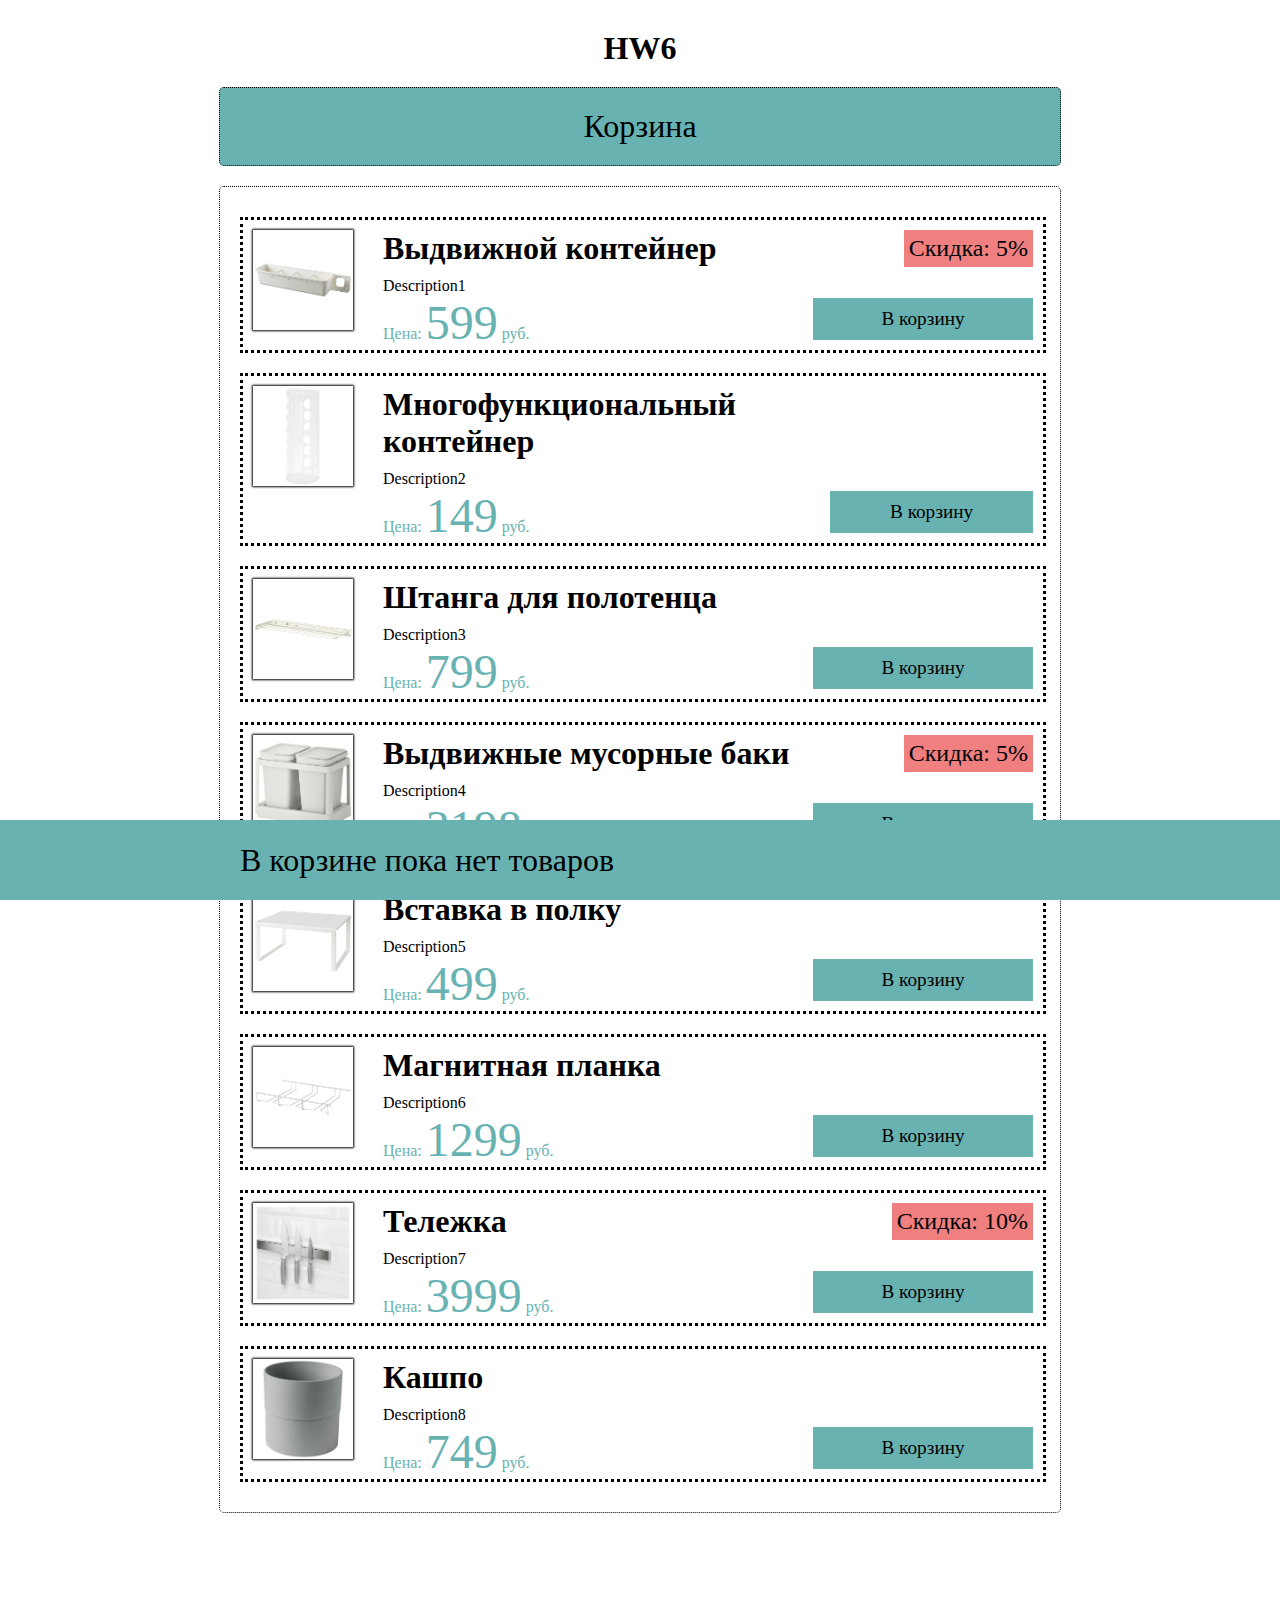
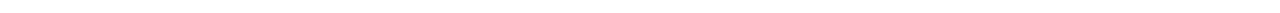
<file: HW6/index.html>
<!DOCTYPE html>
<html lang="ru">
<head>
	<meta charset="utf-8" />
	<meta name="viewport" content="width=device-width, initial-scale=1.0">
	<title>HW6</title>
	<link rel="stylesheet" href="style.css" />
</head>
<body>
	<div id="wrapper">
		<h1>HW6</h1>
		<h3>Корзина</h3>
	
		<div id="catalog"></div>
		<footer id="basket"></footer>
		<div id="popup"></div>
	</div>
	<script type="text/javascript" src="script.js"></script>

</body>
</html>
</file>
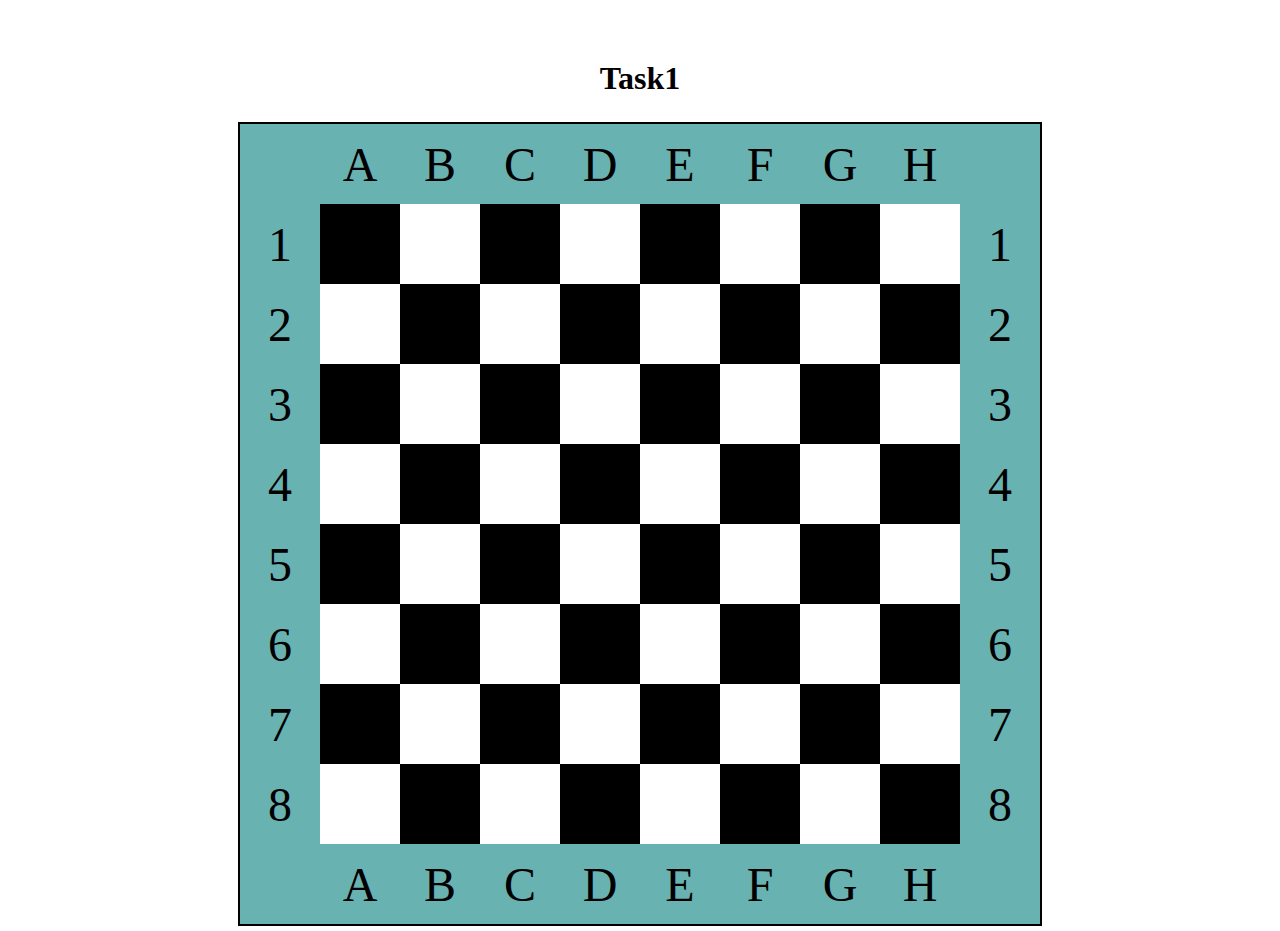
<file: HW5/task1/index.html>
<!DOCTYPE html>
<html lang="ru">
<head>
	<meta charset="utf-8" />
	<meta name="viewport" content="width=device-width, initial-scale=1.0">
	<title>HW5</title>
	<link rel="stylesheet" href="style.css" />
</head>
<body>
	<div id="wrapper">
		<h1>Task1</h1>
		<div id="board">
			
		</div>
	</div>
	<script type="text/javascript" src="script.js"></script>
</body>
</html>
</file>
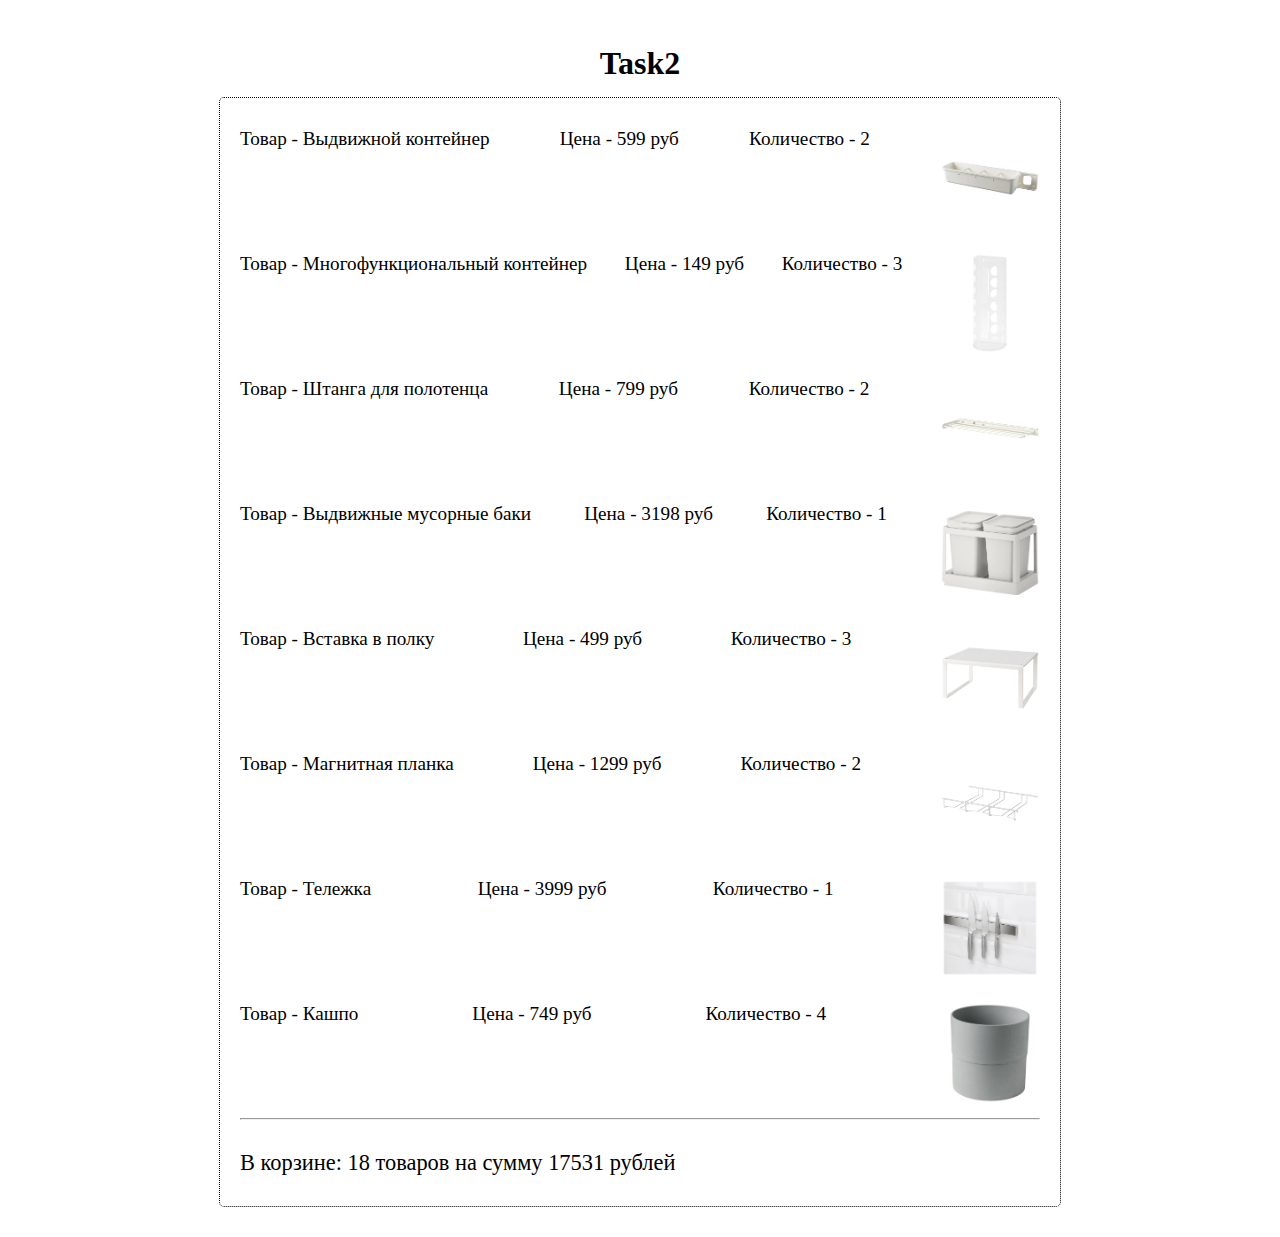
<file: HW5/task2/index.html>
<!DOCTYPE html>
<html lang="ru">
<head>
	<meta charset="utf-8" />
	<meta name="viewport" content="width=device-width, initial-scale=1.0">
	<title>HW5</title>
	<link rel="stylesheet" href="style.css" />
</head>
<body>
	<div id="wrapper">
		<h1>Task2</h1>
		<div id="main">
			
		</div>
	</div>
	<script type="text/javascript" src="script.js"></script>

</body>
</html>
</file>
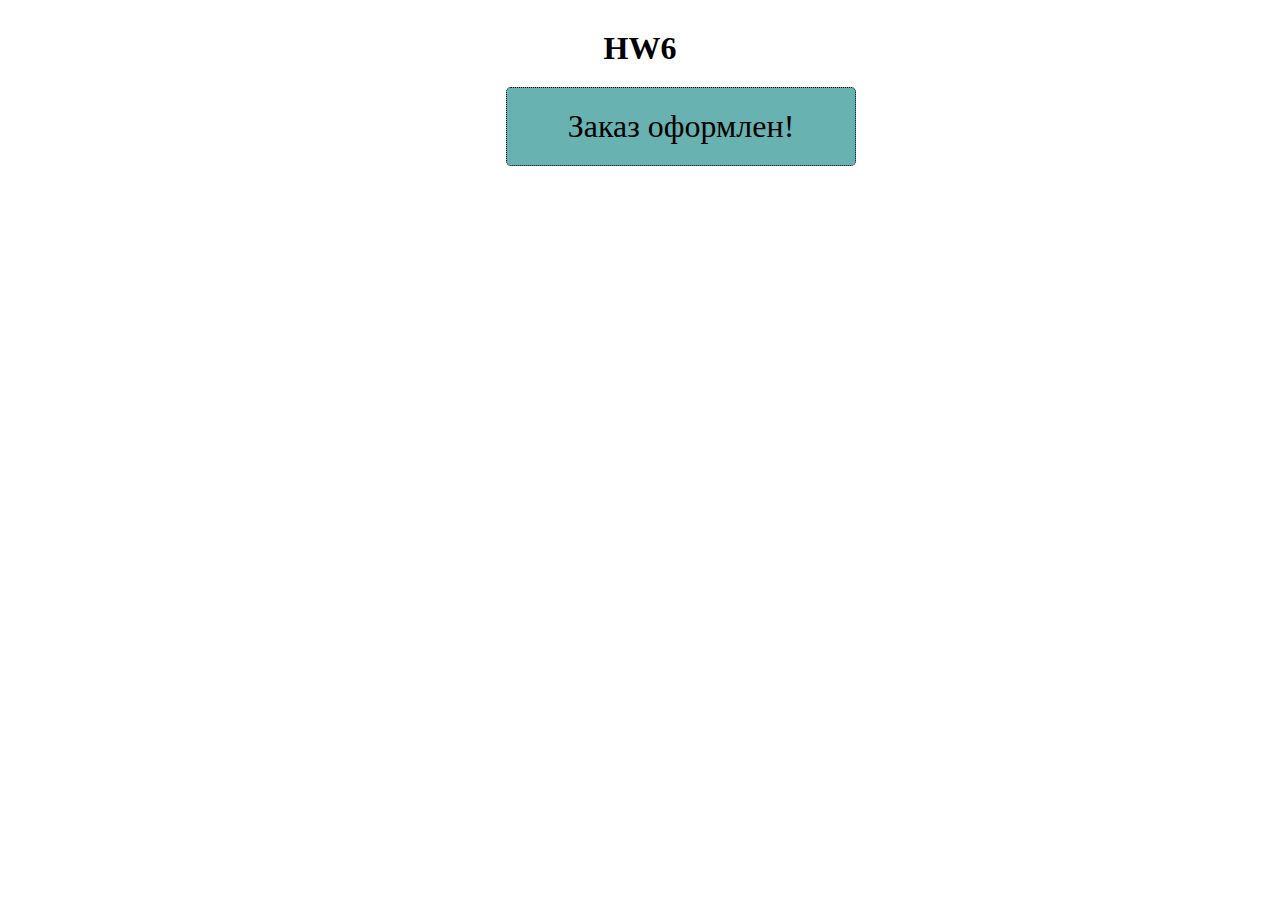
<file: HW6/order.html>
<!DOCTYPE html>
<html lang="ru">
<head>
	<meta charset="utf-8" />
	<meta name="viewport" content="width=device-width, initial-scale=1.0">
	<title>HW6/order</title>
	<link rel="stylesheet" href="style.css" />
</head>
<body>
	<div id="wrapper">
		<h1>HW6</h1>
	
		<div id="order"><h3>Заказ оформлен!</h3></div>
	</div>

</body>
</html>
</file>
<file: HW6/style.css>
*{
	margin: 0;
	padding: 0;
}
h1{
	color: rgb(0, 0, 0);
	width: 100%;
	margin: 0 auto;
	display: block;
	text-align: center;
	padding: 30px 0 0;
}
h3{
	color: rgb(0, 0, 0);
	display: block;
	text-align: center;
	font-size: 32px;
	padding: 20px;
	margin: 20px;
	border: 1px dotted rgb(0, 0, 0);
	border-radius: 5px;
	font-weight: 200;
	width: 100%;
	background: rgb(105, 178, 178);
}

#wrapper{
	display: flex;
	width: 800px;
	margin: 0 auto;
	flex-direction: column;
	align-items: center;
	position: relative;
}
#catalog{
	display: flex;
	min-height: 100px;
	width: 100%;
	padding: 20px;
	border: 1px dotted rgb(0, 0, 0);
	border-radius: 5px;
	flex-direction: column;
	margin-bottom: 100px;
}
.prod_item{
	display: flex;
	width: 100%;
	margin: 10px 0;
	justify-content: space-between;
	border: 3px dotted rgb(0, 0, 0);
}
.item{
	display: flex;
	margin-left: 10px;
}
.image{
	width: 100px;
	height: 100px;
	box-shadow: 0 0 2px 1px black;
	margin-top: 10px;
}
.image:hover{
	cursor: zoom-in; 
}

.description{
	height: 100%;
	margin-left: 30px;
}
.description h4{
	font-size: 2em;
	padding: 10px 0;
}
.price{
	color: rgb(105,178,178);
}
.price span{
	font-size: 3em;
}
.offer{
	visibility: hidden;
	margin-left: 30px;
	background: lightcoral;
	font-size: 1.5em;
}
.show{
	visibility: visible;
	padding: 5px;
}
.sale{
	display: flex;
	width: 200px;
	flex-direction: column;
	align-items: flex-end;
    justify-content: inherit;
	margin: 10px;
}
.button{
	display: block;
	width: 100%;
	background: rgb(105,178,178);
	padding: 10px;
	text-align: center;
	font-size: larger;
	cursor: pointer;
}
.button:hover{
	background: #4a93ab;
}

footer{
	display: flex;
	background: rgb(105,178,178);
	position: fixed;
	bottom: 0px;
	height: 40px;
	width: 100%;
	margin-top: 30px;
	padding: 20px;
	align-items: center;
	justify-content: center;
}
.total{
	display: flex;
	width: 800px;
	font-size: 2em;
	justify-content: space-between;
	align-items: center;
}
.buy{
	color: red;
	display: block;
	padding: 3px 10px;
	border: 2px solid red;
	text-decoration: none;
}
#popup{
	position: fixed;
    width: 100%;
    align-items: center;
    justify-content: center;
    background: rgba(100, 113, 113, 0.82);
    display: none;
    height: 100vh;
    cursor: zoom-out;
}
.scale{
	transform: scale(2);
}
img{
	width: 100px;
	height: 100px;
	border-color: black;
}
</file>
<file: HW5/task1/style.css>
*{
	margin: 0;
	padding: 0;
}
h1{
	margin: 25px;
	display: block;
	text-align: center;
	padding: 30px 0 0;
}
#wrapper{
	display: flex;
	margin: 5px;
	flex-direction: column;
	align-items: center;
}
#board{
	display: flex;
	border: 2px solid black;
}
.outer > div{
	width: 80px;
	height: 80px;
	display: flex;
	flex-direction: row;
	justify-content: center;
	align-items: center;
	font-size: 3em;
}
.black{
	background: black;
}
.wood{
	background: rgb(105, 178, 178);
}
</file>
<file: HW5/task2/style.css>
*{
	margin: 0;
	padding: 0;
}
h1{
	color: rgb(0, 0, 0);
	margin: 15px;
	display: block;
	text-align: center;
	padding: 30px 0 0;
}
#wrapper{
	display: flex;
	margin: 0 auto;
	flex-direction: column;
	align-items: center;
	padding-bottom: 30px;
}
#main{
	display: flex;
	color: rgb(0, 0, 0);
	min-height: 100px;
	width: 800px;
	flex-direction: column;
	padding: 20px;
	border: 1px dotted rgb(0, 0, 0);
	border-radius: 5px;
}
.prod_item {
	display: flex;
	width: 100%;
	margin: 10px 0;
	font-size: 1.2em;
	justify-content: space-between;
}

.total{
	margin-top: 10px;
	color: black;
	font-size: 1.4em;
	padding-top: 20px;
}
img{
	width: 100px;
	height: 100px;
}
</file>
